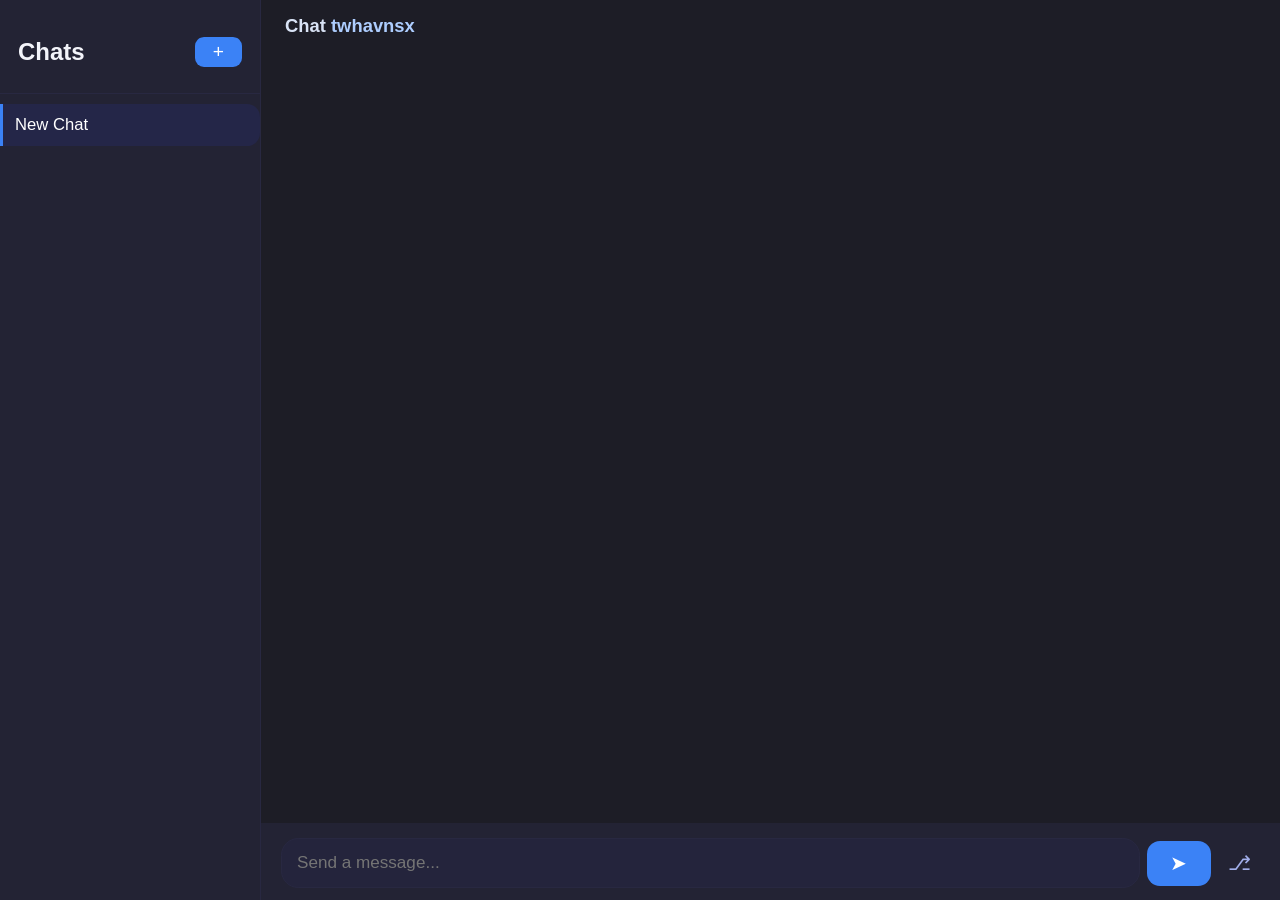
<file: index.html>
<!DOCTYPE html>
<html lang="en">
<head>
  <meta charset="UTF-8" />
  <title>Client-side AI Chatbot</title>
  <meta name="viewport" content="width=device-width,initial-scale=1" />
  <link rel="stylesheet" href="styles.css" />
</head>
<body>
  <div id="app" class="container">
    <!-- Sidebar -->
    <aside id="sidebar">
      <div class="sidebar-header">
        <h2>Chats</h2>
        <button id="newChatBtn">+</button>
      </div>
      <ul id="chatList"></ul>
    </aside>
    
    <!-- Main Chat Area -->
    <main id="chatArea">
      <div id="chatHeader"></div>
      <div id="chatHistory"></div>
      <form id="messageForm" autocomplete="off">
        <input id="messageInput" autocomplete="off" placeholder="Send a message..." required />
        <button type="submit">➤</button>
        <button type="button" id="forkBtn" title="Fork">⎇</button>
      </form>
    </main>
  </div>
  <script src="chatbot.js"></script>
</body>
</html>
</file>
<file: styles.css>
html, body {
  margin: 0; padding: 0; height: 100%;
  background: #181920; color: #fff;
  font-family: 'Inter', Arial, sans-serif;
}
.container {
  display: flex; width: 100vw; height: 100vh;
}
#sidebar {
  width: 260px; min-width: 160px; background: #232334; color: #f3f4fa;
  border-right: 1.5px solid #282841;
  display: flex; flex-direction: column; height: 100vh; overflow: hidden;
}
.sidebar-header { display: flex; align-items: center; justify-content: space-between; padding: 18px 18px 7px 18px; border-bottom: 1px solid #282841; }
#newChatBtn { background: #3B82F6; color: #fff; font-size: 1.2em; border: none; padding: 4px 18px; border-radius: 9px; cursor: pointer; }
#chatList { flex: 1; overflow-y: auto; list-style: none; margin: 0; padding: 10px 0 0 0; }
#chatList li { padding: 11px 22px 11px 18px; cursor: pointer; font-size: 1.04em; color: #bfc6d6; border-left: 3.5px solid transparent; border-radius: 0 13px 13px 0; }
#chatList li.active, #chatList li:hover { background: #242648; color: #fff; border-left: 3.5px solid #3B82F6; }
#chatArea { flex: 1 1 0; display: flex; flex-direction: column; height: 100vh; background: #1d1d26;}
#chatHeader { height: 52px; font-size: 1.15em; font-weight: bold; padding: 0 24px; display: flex; align-items: center; color: #d9e3f5; }
#chatHistory { flex: 1 1 0; overflow-y: auto; padding: 32px 0 16px 0; display: flex; flex-direction: column; gap: 0.19em; }
.msg { display: flex; align-items: flex-start; margin: 6px 0; animation: fadeIn .32s; }
.msg.user { flex-direction: row-reverse; justify-content: flex-end; }
.msg.user .bubble { background: #3B82F6; color: #fff; }
.msg.assistant .bubble { background: #edeff9; color: #1e1e24; }
.bubble { max-width: 73vw; min-width: 40px; padding: 14px 18px; line-height: 1.6em; font-size: 1.06em; margin: 0 12px; border-radius: 18px; box-sizing: border-box; word-break: break-word; white-space: pre-wrap;}
.msg .bubble.thinking { opacity: 0.6; font-style: italic;}
form#messageForm { display: flex; align-items: center; gap: 0.4em; padding: 15px 20px 12px 20px; background: #232334; }
#messageInput { flex: 1 1 0; background: #24243c; color: #fff; padding: 14px 15px; border: 1.5px solid #282841; border-radius: 1em; font-size: 1.07em; outline: none;}
#messageInput:focus { border: 1.5px solid #3B82F6; }
#messageForm button[type="submit"] { font-size: 1.28em; padding: 0 1.15em; min-width: 2.25em; background: #3B82F6; border: none; color: white; border-radius: 13px; cursor: pointer; height: 45px; display: flex; align-items: center;}
#messageForm button[type="submit"]:hover { background: #2366c5; }
#forkBtn { background: none; border: none; color: #a2afeb; font-size: 1.28em; border-radius: 7px; min-width: 2em; height: 45px; cursor: pointer; margin-left: 0.1em; outline: none;}
#forkBtn:hover { background: #29366b; color: #3B82F6;}
.overlay {
  position: fixed; z-index: 1000; top: 0; left: 0; width: 100vw; height: 100vh; background: rgba(24,25,32,0.93); display: flex; align-items: center; justify-content: center;
}
.overlay-box {
  background: #232334; color: #fff; border-radius: 18px; padding: 2em 3em; box-shadow: 0 8px 30px rgba(0,0,0,0.18); min-width: 300px; max-width: 94vw;
  display: flex; flex-direction: column; align-items: center;
}
input[type="file"] {background: #242334; border: 1px solid #313144; color: #aac6fA; border-radius: 6px; padding: 8px 10px;}
.error { color: #f17e7e; margin-top: 0.6em; font-size: 1em; min-height: 20px;}
@keyframes fadeIn { from { opacity: 0; transform: translateY(32px);} to { opacity: 1; transform: none;} }
.merge-btn {
  margin-left: 12px;
  background: #79efce;
  color: #212334;
  font-size: 0.82em;
  border: none;
  border-radius: 7px;
  padding: 2px 10px;
  cursor: pointer;
  transition: background 0.2s;
}
.merge-btn:hover { background: #25b393; color: #fff;}
</file>
